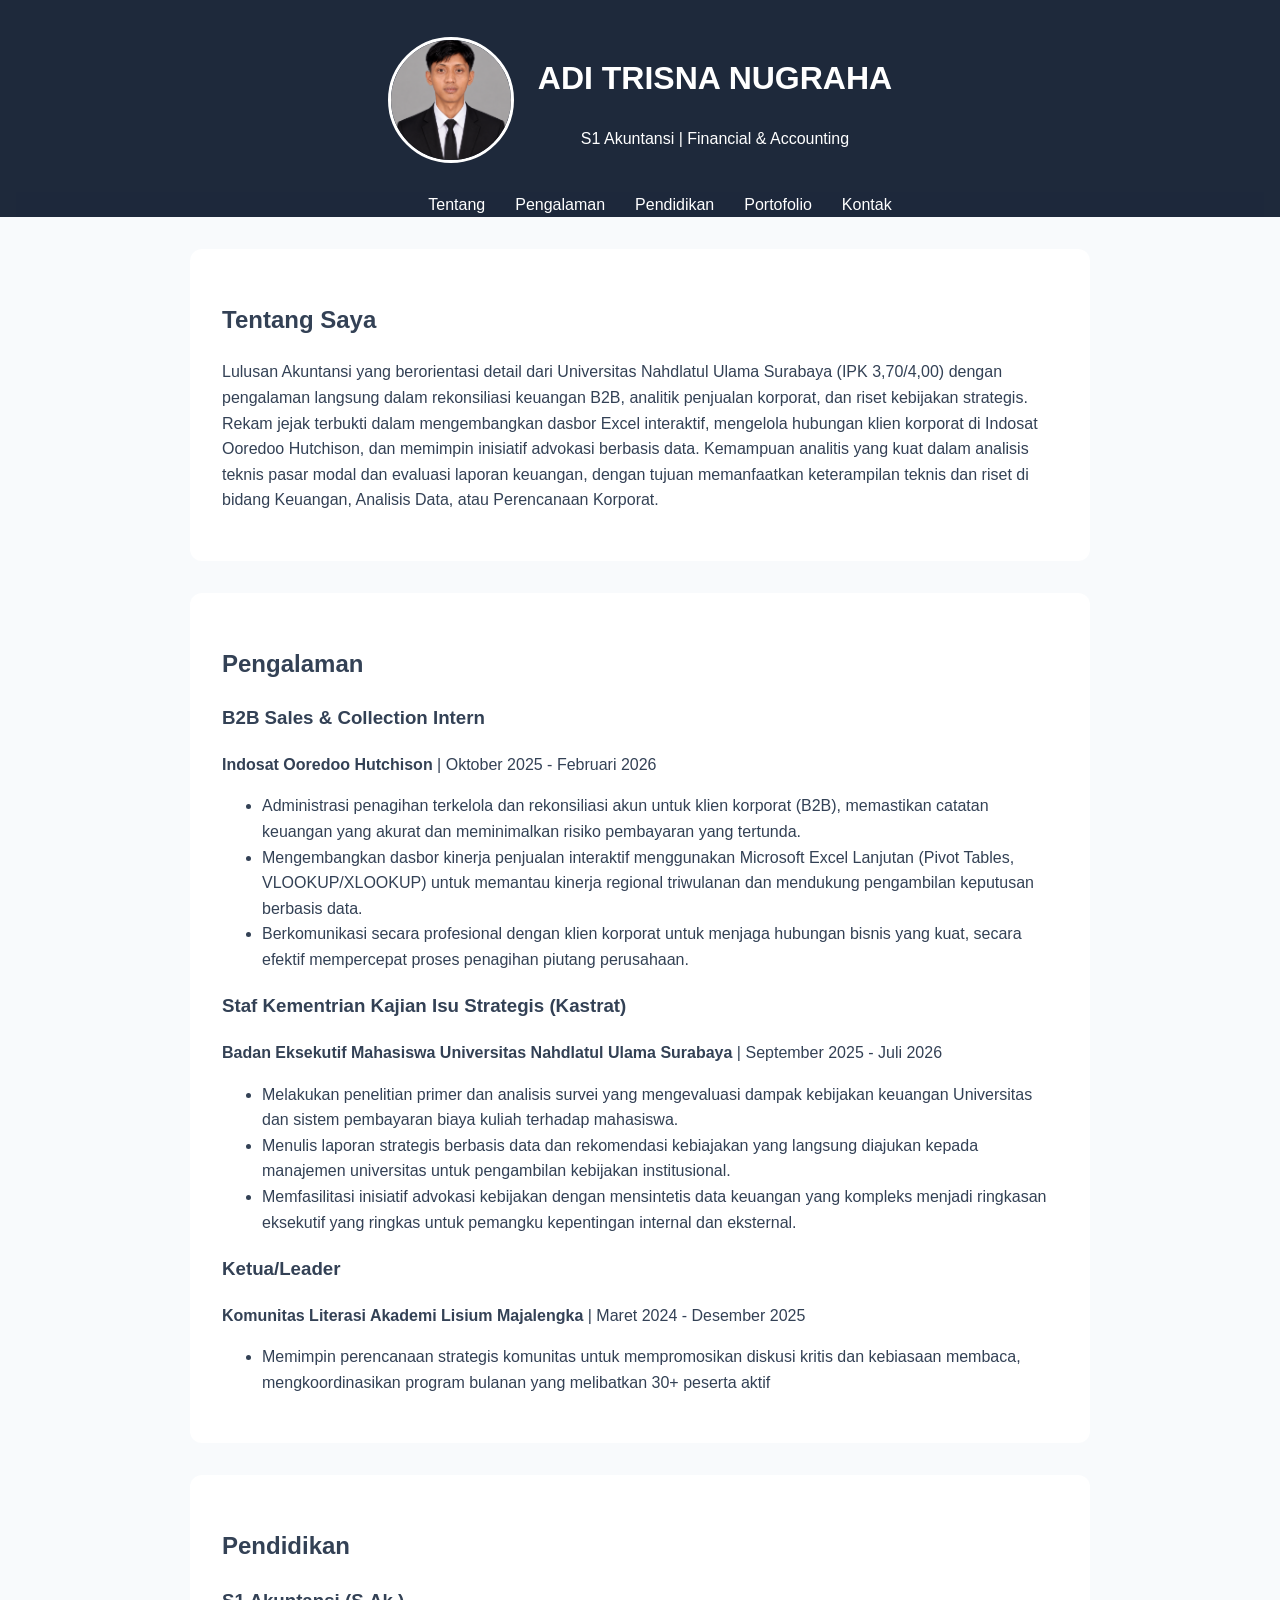
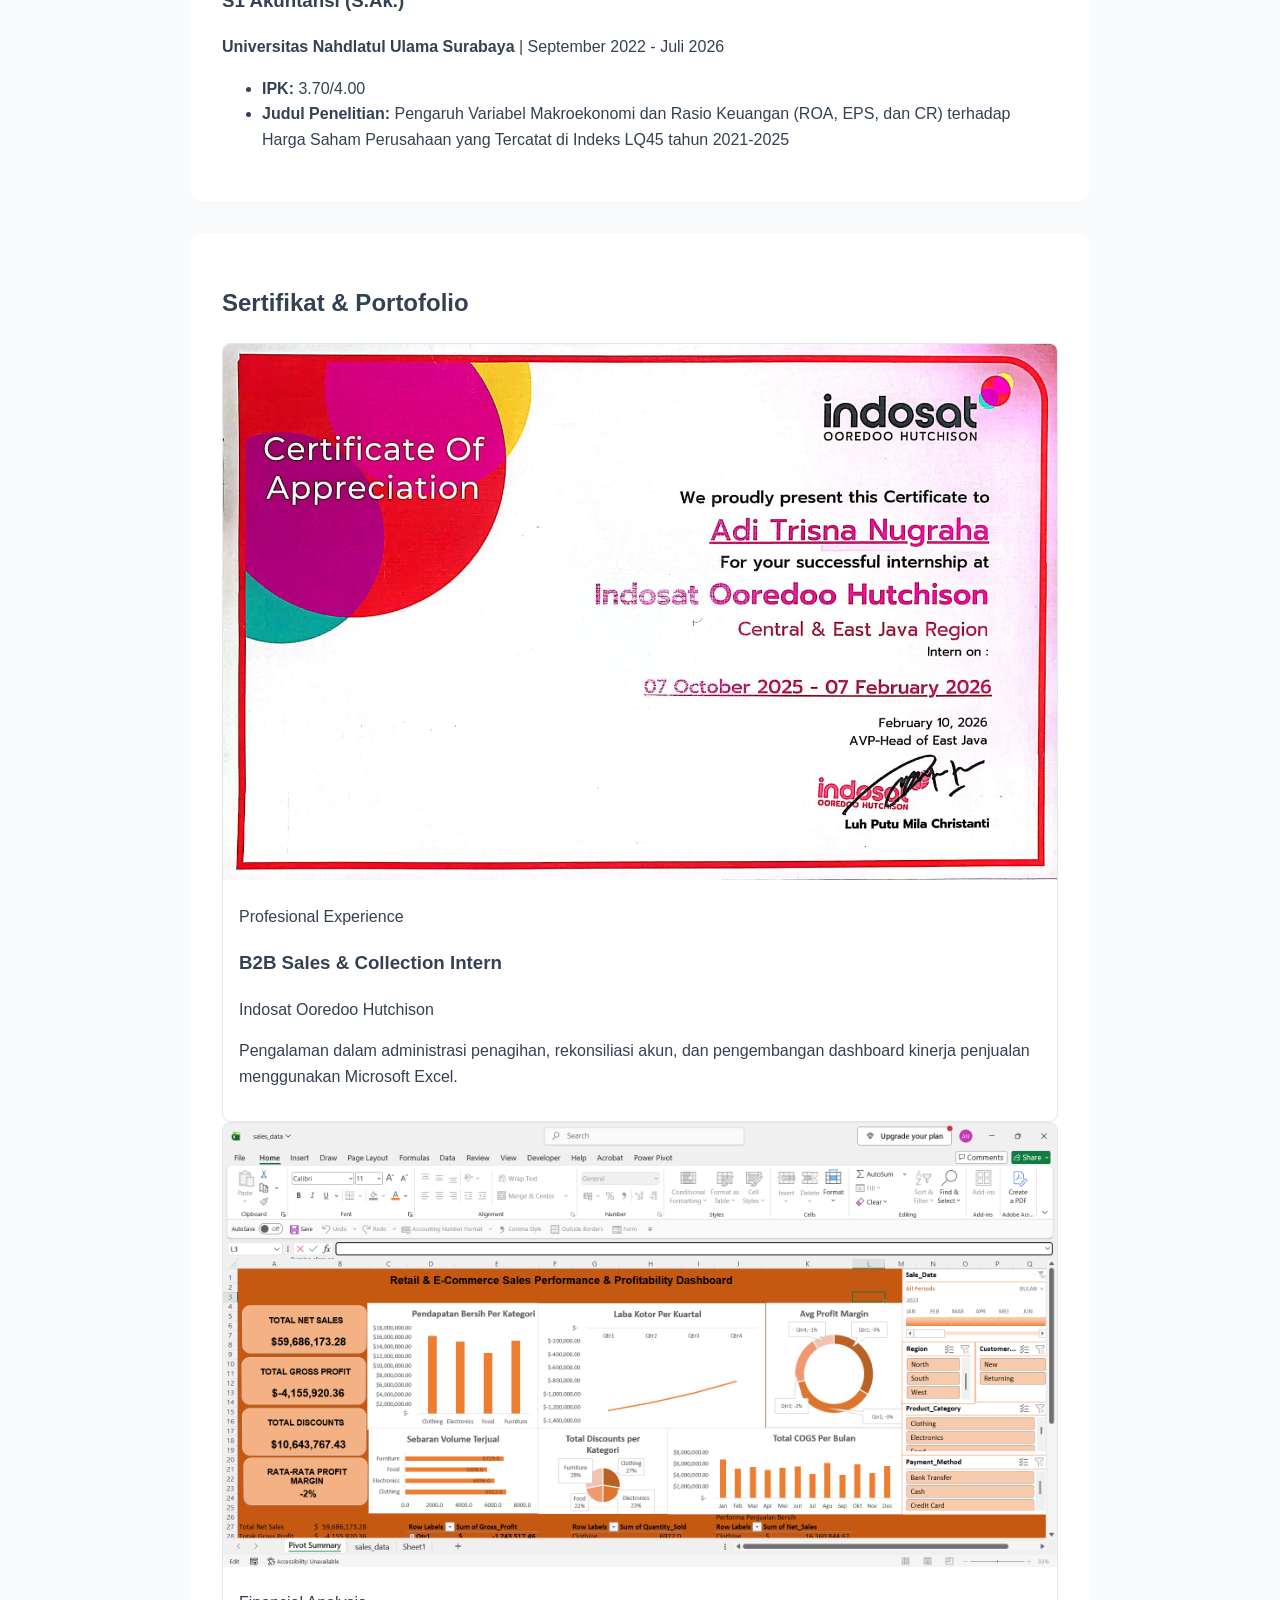
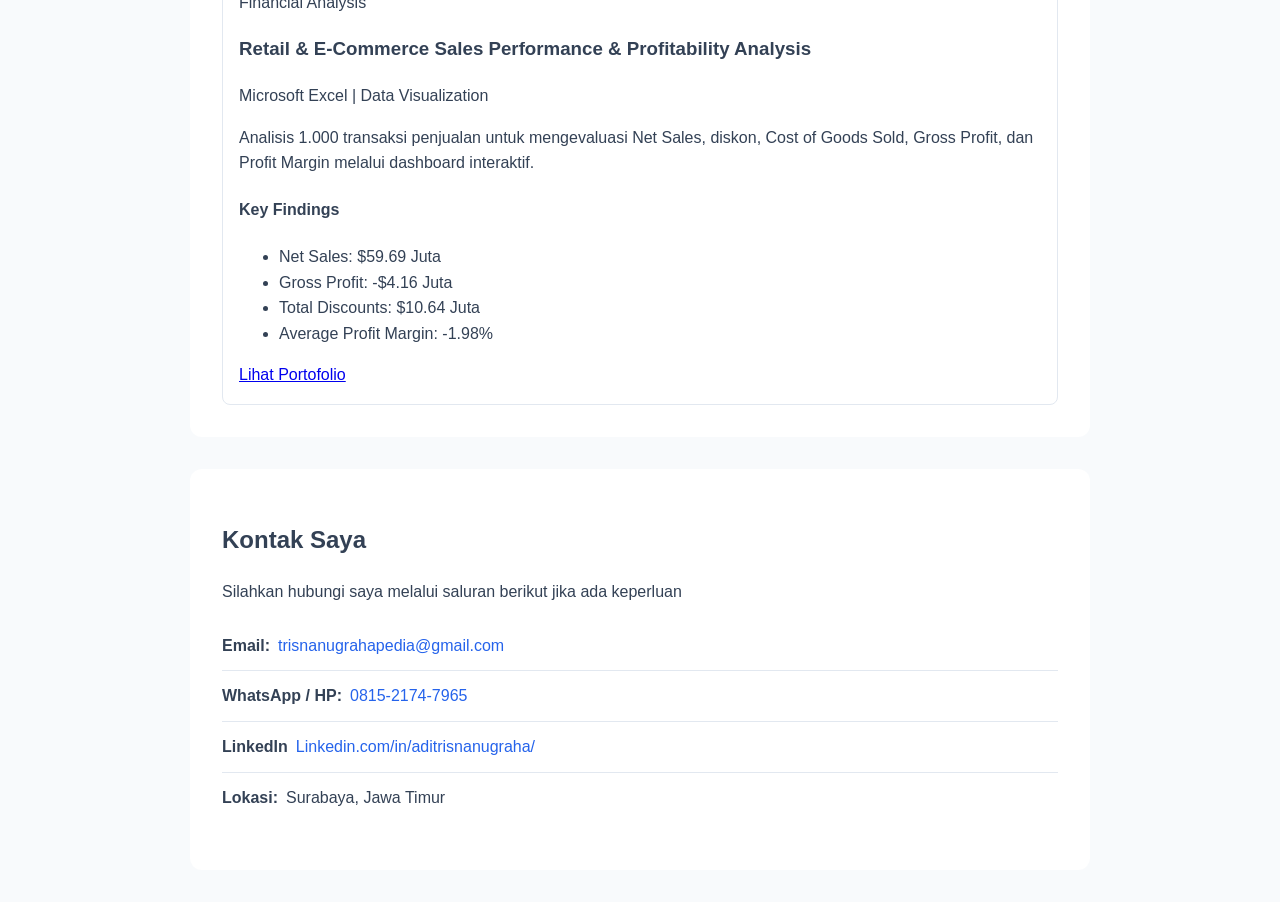
<file: index.html>
<!DOCTYPE html>
<html lang="id">
<head>
    <meta charset="UTF-8">
    <meta name="viewport" content="width=device-width, initial-scale=1.0">
    <title>Curriculum Vitae Adi Trisna Nugraha</title>
    <link rel="stylesheet" href="style.css">
    <script src="script.js" defer></script>
</head>
<body>
    <header>
        <div class="profile-container">
            <img src="images/Trisna Adi.png" alt="Adi Trisna Nugraha" class="profile-img">
            <div class="profile-text">
                <h1 class="hero-title">ADI TRISNA NUGRAHA</h1>
                <p class="subtitle">S1 Akuntansi | Financial & Accounting</p>
            </div>
        </div>
        <nav>
            <ul>
                <li> <a href="#tentang">Tentang</a></li>
                <li> <a href="#pengalaman">Pengalaman</a></li>
                <li> <a href="#pendidikan">Pendidikan</a></li>
                <li> <a href="#portofolio">Portofolio</a></li>
                <li> <a href="#kontak">Kontak</a></li>
            </ul>
        </nav>
    </header>
    <main>
        <section id="tentang">
            <h2>Tentang Saya</h2>
            <p>Lulusan Akuntansi yang berorientasi detail dari Universitas Nahdlatul Ulama Surabaya (IPK
                3,70/4,00) dengan pengalaman langsung dalam rekonsiliasi keuangan B2B, analitik penjualan
                korporat, dan riset kebijakan strategis. Rekam jejak terbukti dalam mengembangkan dasbor
                Excel interaktif, mengelola hubungan klien korporat di Indosat Ooredoo Hutchison, dan
                memimpin inisiatif advokasi berbasis data. Kemampuan analitis yang kuat dalam analisis
                teknis pasar modal dan evaluasi laporan keuangan, dengan tujuan memanfaatkan
                keterampilan teknis dan riset di bidang Keuangan, Analisis Data, atau Perencanaan Korporat.</p>
        </section>
        <section id="pengalaman">
            <h2>Pengalaman</h2>
            <article>
                <h3>B2B Sales & Collection Intern</h3>
                <p><strong>Indosat Ooredoo Hutchison</strong> | Oktober 2025 - Februari 2026</p>
                <ul>
                    <li>Administrasi penagihan terkelola dan rekonsiliasi akun untuk klien korporat (B2B),
                        memastikan catatan keuangan yang akurat dan meminimalkan risiko pembayaran
                        yang tertunda.</li>
                    <li>Mengembangkan dasbor kinerja penjualan interaktif menggunakan Microsoft Excel
                        Lanjutan (Pivot Tables, VLOOKUP/XLOOKUP) untuk memantau kinerja
                        regional triwulanan dan mendukung pengambilan keputusan berbasis data.</li>
                    <li>Berkomunikasi secara profesional dengan klien korporat untuk menjaga hubungan
                        bisnis yang kuat, secara efektif mempercepat proses penagihan piutang perusahaan.</li>
                </ul>
                <h3>Staf Kementrian Kajian Isu Strategis (Kastrat)</h3>
                <p><strong>Badan Eksekutif Mahasiswa Universitas Nahdlatul Ulama Surabaya</strong> | September 2025 - Juli 2026</p>
                <ul>
                    <li>Melakukan penelitian primer dan analisis survei yang mengevaluasi dampak kebijakan keuangan Universitas dan sistem pembayaran biaya kuliah terhadap mahasiswa.</li>
                    <li>Menulis laporan strategis berbasis data dan rekomendasi kebiajakan yang langsung diajukan kepada manajemen universitas untuk pengambilan kebijakan institusional.</li>
                    <li>Memfasilitasi inisiatif advokasi kebijakan dengan mensintetis data keuangan yang kompleks menjadi ringkasan eksekutif yang ringkas untuk pemangku kepentingan internal dan eksternal.</li>
                </ul>
                <h3>Ketua/Leader</h3>
                <p><strong>Komunitas Literasi Akademi Lisium Majalengka</strong> | Maret 2024 - Desember 2025</p>
                <ul>
                    <li>Memimpin perencanaan strategis komunitas untuk mempromosikan diskusi kritis dan kebiasaan membaca, mengkoordinasikan program bulanan yang melibatkan 30+ peserta aktif</li>
                </ul>
            </article>
        </section>
        <section id="pendidikan">
            <h2>Pendidikan</h2>
            <article>
                <h3>S1 Akuntansi (S.Ak.)</h3>
                <p><strong>Universitas Nahdlatul Ulama Surabaya</strong> | September 2022 - Juli 2026</p>
                <ul>
                    <li><strong>IPK:</strong> 3.70/4.00</li>
                    <li><strong>Judul Penelitian:</strong> Pengaruh Variabel Makroekonomi dan Rasio Keuangan (ROA, EPS, dan CR) terhadap Harga Saham Perusahaan yang Tercatat di Indeks LQ45 tahun 2021-2025</li>
                </ul>
            </article>
        </section>
        <section id="portofolio">
            <h2>Sertifikat & Portofolio</h2>
            <article>
            <div class="portofolio-grid">
                <div class="card">
                     <img src="images/SERTIFIKAT MAGANG.jpg" alt="Sertifikat Indosat">
                        <div class="card-body">
                        <span class="project-category">
                            Profesional Experience
                        </span>
                            <h3>B2B Sales &amp; Collection Intern</h3>
                            <p class="project-company">Indosat Ooredoo Hutchison</p>

                            <p> Pengalaman dalam administrasi penagihan, rekonsiliasi akun,
                                dan pengembangan dashboard kinerja penjualan menggunakan Microsoft Excel.</p>
                </div>    
            </div>
            </article>
            <article>
                <div class="card">
                    <img
                    src="images/Porto 1.png"
                    alt="Dashboard analisis performa penjualan dan profitabilitas menggunakan Microsoft Excel"
                    >
                     <div class="card-body">
                        <span class="project-category">
                            Financial Analysis
                        </span>
                        <h3>Retail &amp; E-Commerce Sales Performance &amp; Profitability Analysis</h3>
                        <p class="project-company">
                            Microsoft Excel | Data Visualization
                        </p>
                        <p>
                            Analisis 1.000 transaksi penjualan untuk
                        mengevaluasi Net Sales, diskon, Cost of Goods
                        Sold, Gross Profit, dan Profit Margin melalui
                        dashboard interaktif.
                        </p>
                        <h4>Key Findings</h4>
                        <ul>
                            <li>Net Sales: $59.69 Juta</li>
                            <li>Gross Profit: -$4.16 Juta</li>
                            <li>Total Discounts: $10.64 Juta</li>
                            <li>Average Profit Margin: -1.98%</li>
                        </ul>
                        <a
                         href="Documents/Retail & E-Commerce Financial Portfolio.pdf"
                         target="_blank"
                         rel="noopener"
                         class="project-button"
                         >
                         Lihat Portofolio
                        </a>
                    </div>
                </div>
            </article>
        </section>
        <section id="kontak">
            <h2>Kontak Saya</h2>
            <p>Silahkan hubungi saya melalui saluran berikut jika ada keperluan</p>
            <ul class="contact-list">
                <li>
                    <strong>Email:</strong>
                    <a href="mailto:trisnanugrahapedia@gmail.com">trisnanugrahapedia@gmail.com</a>
                </li>
                <li>
                    <strong>WhatsApp / HP:</strong>
                    <a href="https://wa.me/6281521747965" target="_blank" rel="noopener">0815-2174-7965</a>
                </li>
                <li>
                    <strong>LinkedIn</strong>
                    <a href="https://www.linkedin.com/in/aditrisnanugraha/" target="_blank" rel="noopener">Linkedin.com/in/aditrisnanugraha/</a>
                </li>
                <li>
                    <strong>Lokasi:</strong> Surabaya, Jawa Timur
                </li>
            </ul>
        </section>
    </main>
</body>
</html>
</file>
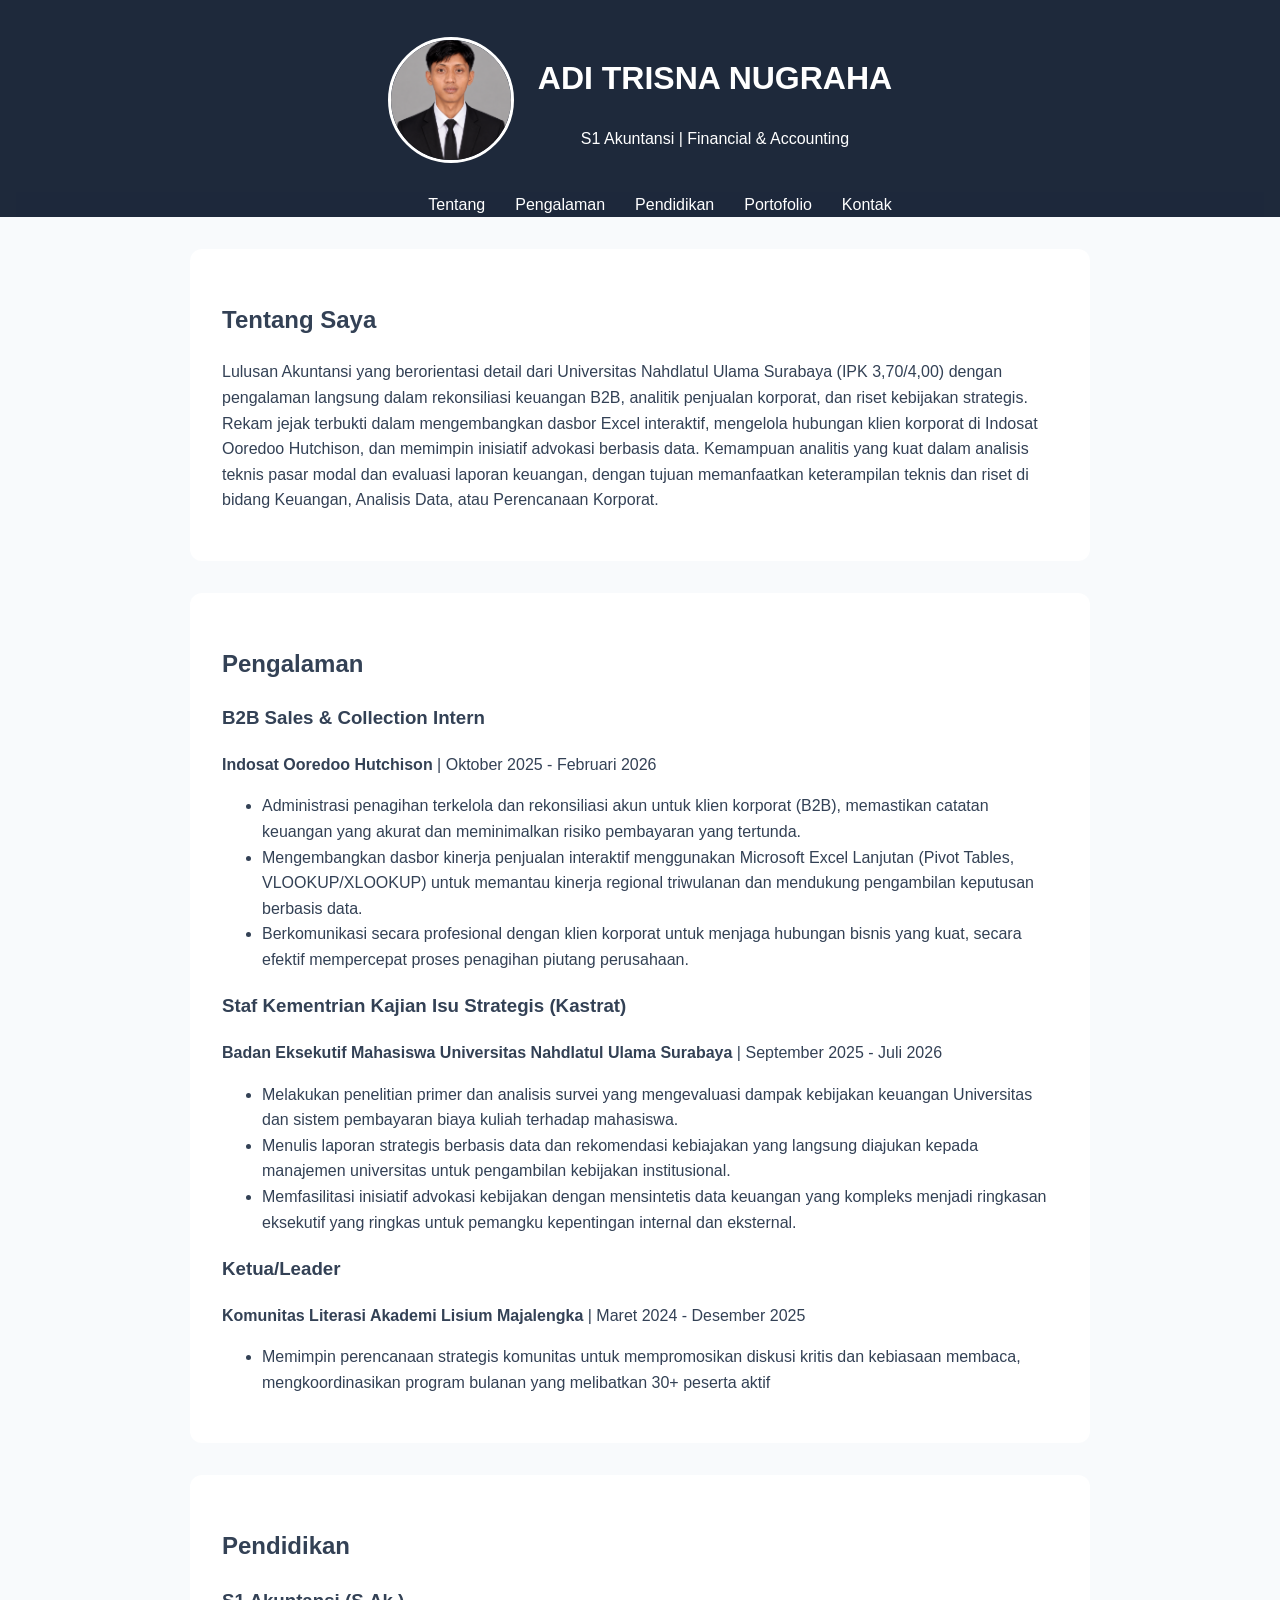
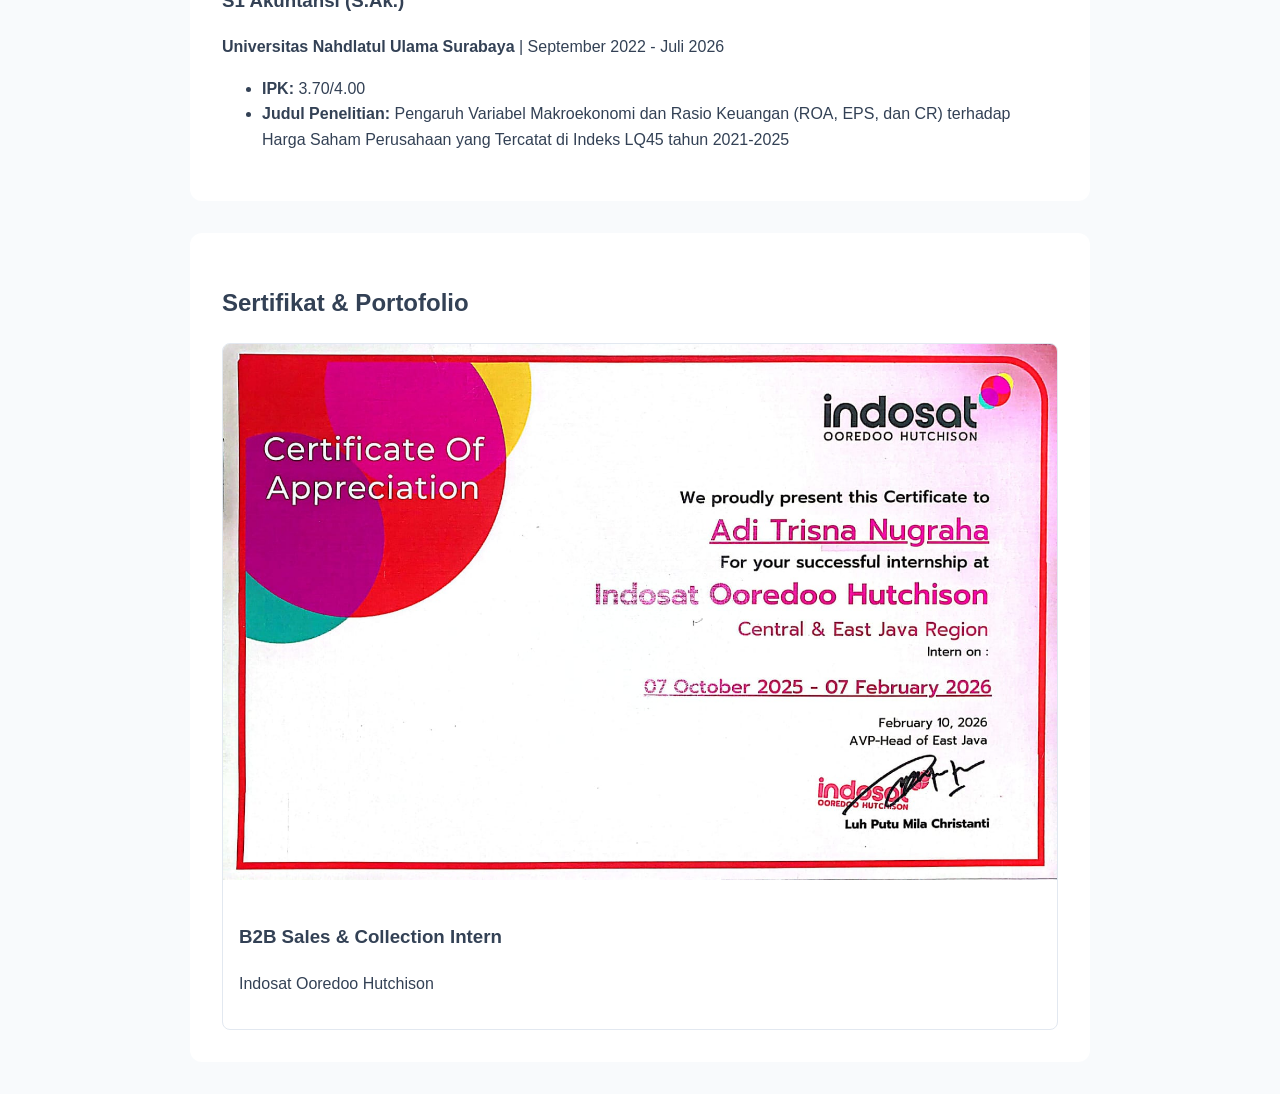
<file: PROFIL.html>
<!DOCTYPE html>
<html lang="id">
<head>
    <meta charset="UTF-8">
    <meta name="viewport" content="width=device-width, initial-scale=1.0">
    <title>Curriculum Vitae Adi Trisna Nugraha</title>
    <link rel="stylesheet" href="style.css">
    <script src="script.js" defer></script>
</head>
<body>
    <header>
        <div class="profile-container">
            <img src="images/Trisna Adi.png" alt="Adi Trisna Nugraha" class="profile-img">
            <div class="profile-text">
                <h1 class="hero-title">ADI TRISNA NUGRAHA</h1>
                <p class="subtitle">S1 Akuntansi | Financial & Accounting</p>
            </div>
        </div>
        <nav>
            <ul>
                <li> <a href="#tentang">Tentang</a></li>
                <li> <a href="#pengalaman">Pengalaman</a></li>
                <li> <a href="#pendidikan">Pendidikan</a></li>
                <li> <a href="#portofolio">Portofolio</a></li>
                <li> <a href="#kontak">Kontak</a></li>
            </ul>
        </nav>
    </header>
    <main>
        <section id="tentang">
            <h2>Tentang Saya</h2>
            <p>Lulusan Akuntansi yang berorientasi detail dari Universitas Nahdlatul Ulama Surabaya (IPK
                3,70/4,00) dengan pengalaman langsung dalam rekonsiliasi keuangan B2B, analitik penjualan
                korporat, dan riset kebijakan strategis. Rekam jejak terbukti dalam mengembangkan dasbor
                Excel interaktif, mengelola hubungan klien korporat di Indosat Ooredoo Hutchison, dan
                memimpin inisiatif advokasi berbasis data. Kemampuan analitis yang kuat dalam analisis
                teknis pasar modal dan evaluasi laporan keuangan, dengan tujuan memanfaatkan
                keterampilan teknis dan riset di bidang Keuangan, Analisis Data, atau Perencanaan Korporat.</p>
        </section>
        <section id="pengalaman">
            <h2>Pengalaman</h2>
            <article>
                <h3>B2B Sales & Collection Intern</h3>
                <p><strong>Indosat Ooredoo Hutchison</strong> | Oktober 2025 - Februari 2026</p>
                <ul>
                    <li>Administrasi penagihan terkelola dan rekonsiliasi akun untuk klien korporat (B2B),
                        memastikan catatan keuangan yang akurat dan meminimalkan risiko pembayaran
                        yang tertunda.</li>
                    <li>Mengembangkan dasbor kinerja penjualan interaktif menggunakan Microsoft Excel
                        Lanjutan (Pivot Tables, VLOOKUP/XLOOKUP) untuk memantau kinerja
                        regional triwulanan dan mendukung pengambilan keputusan berbasis data.</li>
                    <li>Berkomunikasi secara profesional dengan klien korporat untuk menjaga hubungan
                        bisnis yang kuat, secara efektif mempercepat proses penagihan piutang perusahaan.</li>
                </ul>
                <h3>Staf Kementrian Kajian Isu Strategis (Kastrat)</h3>
                <p><strong>Badan Eksekutif Mahasiswa Universitas Nahdlatul Ulama Surabaya</strong> | September 2025 - Juli 2026</p>
                <ul>
                    <li>Melakukan penelitian primer dan analisis survei yang mengevaluasi dampak kebijakan keuangan Universitas dan sistem pembayaran biaya kuliah terhadap mahasiswa.</li>
                    <li>Menulis laporan strategis berbasis data dan rekomendasi kebiajakan yang langsung diajukan kepada manajemen universitas untuk pengambilan kebijakan institusional.</li>
                    <li>Memfasilitasi inisiatif advokasi kebijakan dengan mensintetis data keuangan yang kompleks menjadi ringkasan eksekutif yang ringkas untuk pemangku kepentingan internal dan eksternal.</li>
                </ul>
                <h3>Ketua/Leader</h3>
                <p><strong>Komunitas Literasi Akademi Lisium Majalengka</strong> | Maret 2024 - Desember 2025</p>
                <ul>
                    <li>Memimpin perencanaan strategis komunitas untuk mempromosikan diskusi kritis dan kebiasaan membaca, mengkoordinasikan program bulanan yang melibatkan 30+ peserta aktif</li>
                </ul>
            </article>
        </section>
        <section id="pendidikan">
            <h2>Pendidikan</h2>
            <article>
                <h3>S1 Akuntansi (S.Ak.)</h3>
                <p><strong>Universitas Nahdlatul Ulama Surabaya</strong> | September 2022 - Juli 2026</p>
                <ul>
                    <li><strong>IPK:</strong> 3.70/4.00</li>
                    <li><strong>Judul Penelitian:</strong> Pengaruh Variabel Makroekonomi dan Rasio Keuangan (ROA, EPS, dan CR) terhadap Harga Saham Perusahaan yang Tercatat di Indeks LQ45 tahun 2021-2025</li>
                </ul>
            </article>
        </section>
        <section id="portofolio">
            <h2>Sertifikat & Portofolio</h2>
            <div class="portofolio-grid">
                <div class="card">
                    <img src="images/SERTIFIKAT MAGANG.jpg" alt="Sertifikat Indosat">
                    <div class="card-body">
                        <h3>B2B Sales & Collection Intern</h3>
                        <p>Indosat Ooredoo Hutchison</p>
                    </div>
                </div>
            </div>
            <article>
            </article>

        </section>
    </main>
</body>
</html>
</file>
<file: style.css>
:root {
    --primary-color: #1e293b;
    --accent-color: #2563eb;
    --bg-color: #f8fafc;
    --text-color: #334155;
}



body {
    font-family: 'Segoe UI', 'Segoe UI', Tahoma, Geneva, Verdana, sans-serif;
    margin: 0;
    padding: 0;
    background-color: var(--bg-color);
    color: var(--text-color);
    line-height: 1.6;

}   
header {
    text-align: center;
    padding: 2rem 1rem 0 1rem;
    background: var(--primary-color);
    color: #fff;
}
.profile-container {
    display: flex;
    align-items: center;
    justify-content: center;
    gap: 1.5rem;
    max-width: 900px;
    margin: 0 auto 1.5rem auto;
    flex-wrap: wrap;
}
.profile-img {
    width: 120px;
    height: 120px;
    border-radius: 50%;
    object-fit: cover;
    border: 3px solid #fff;
}
nav {
    position: sticky;
    top: 0;
    background: rgba(30, 41, 59, 0.95);
    backdrop-filter: blur(5px);
}
nav ul {
   display: flex;
   justify-content: center;
   gap: 30px;
   list-style: none;
}
nav a {
    color: #fff;
    text-decoration: none;
    font-weight: 500;
    transition: color 0.3s;
}
nav a:hover {
    color: #60a5fa;
}
main {
    max-width: 900px;
    margin: 2rem auto;
    padding: 0 1rem;
}
section {
    margin-bottom: 2rem;
    background: #fff;
    padding: 2rem;
    border-radius: 12px;
    box-shadow: 0 4px -1px rgba(0, 0, 0, 0.1);
}
.portofolio-grid {
    display: grid;
    grid-template-columns: repeat(auto-fit, minmax(250px, 1fr));
    gap: 1.5rem;
    margin-top: 1rem;
}
.card {
    border: 1px solid #e2e8f0;
    border-radius: 8px;
    overflow: hidden;
    transition:transform 0.3s ease, box-shadow 0.3s ease;
}
.card:hover {
    transform: translateY(-5px);
    box-shadow: 0 10px 15px -3px rgba(0, 0, 0, 0.1);
}
.card img {
    width: 100%;
    height: auto;
    object-fit: cover;
}
.card-body {
    padding: 1rem;
}
.contact-list {
    list-style: none;
    padding: 0;
    margin-top: 1rem;
}
.contact-list li {
    padding: 0.75rem 0;
    border-bottom: 1px solid #e2e8f0;
    display: flex;
    align-items: center;
    gap: 0.5rem;
}
.contact-list li:last-child {
    border-bottom: none;
}
.contact-list a{
    color: var(--accent-color);
    text-decoration: none;
    font-weight: 500;
}
.contact-list a:hover {
    text-decoration: underline;
</file>
